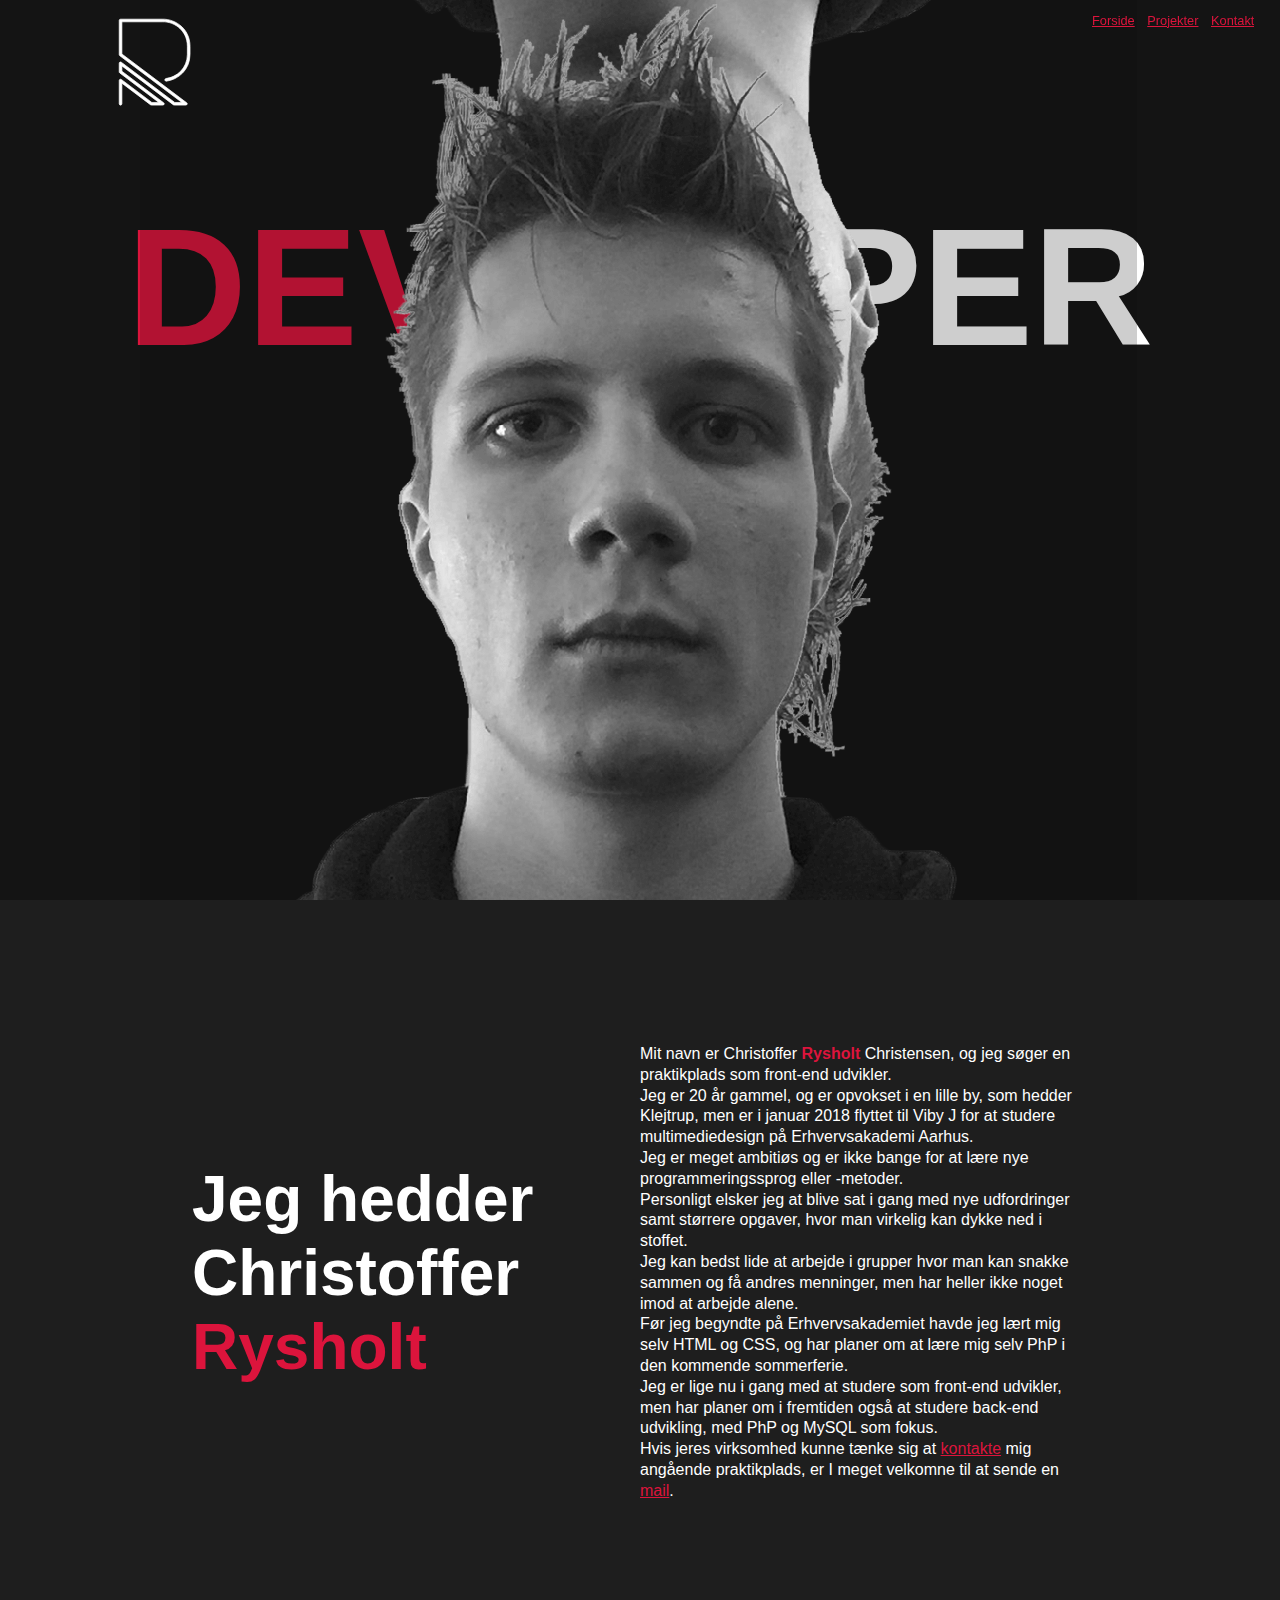
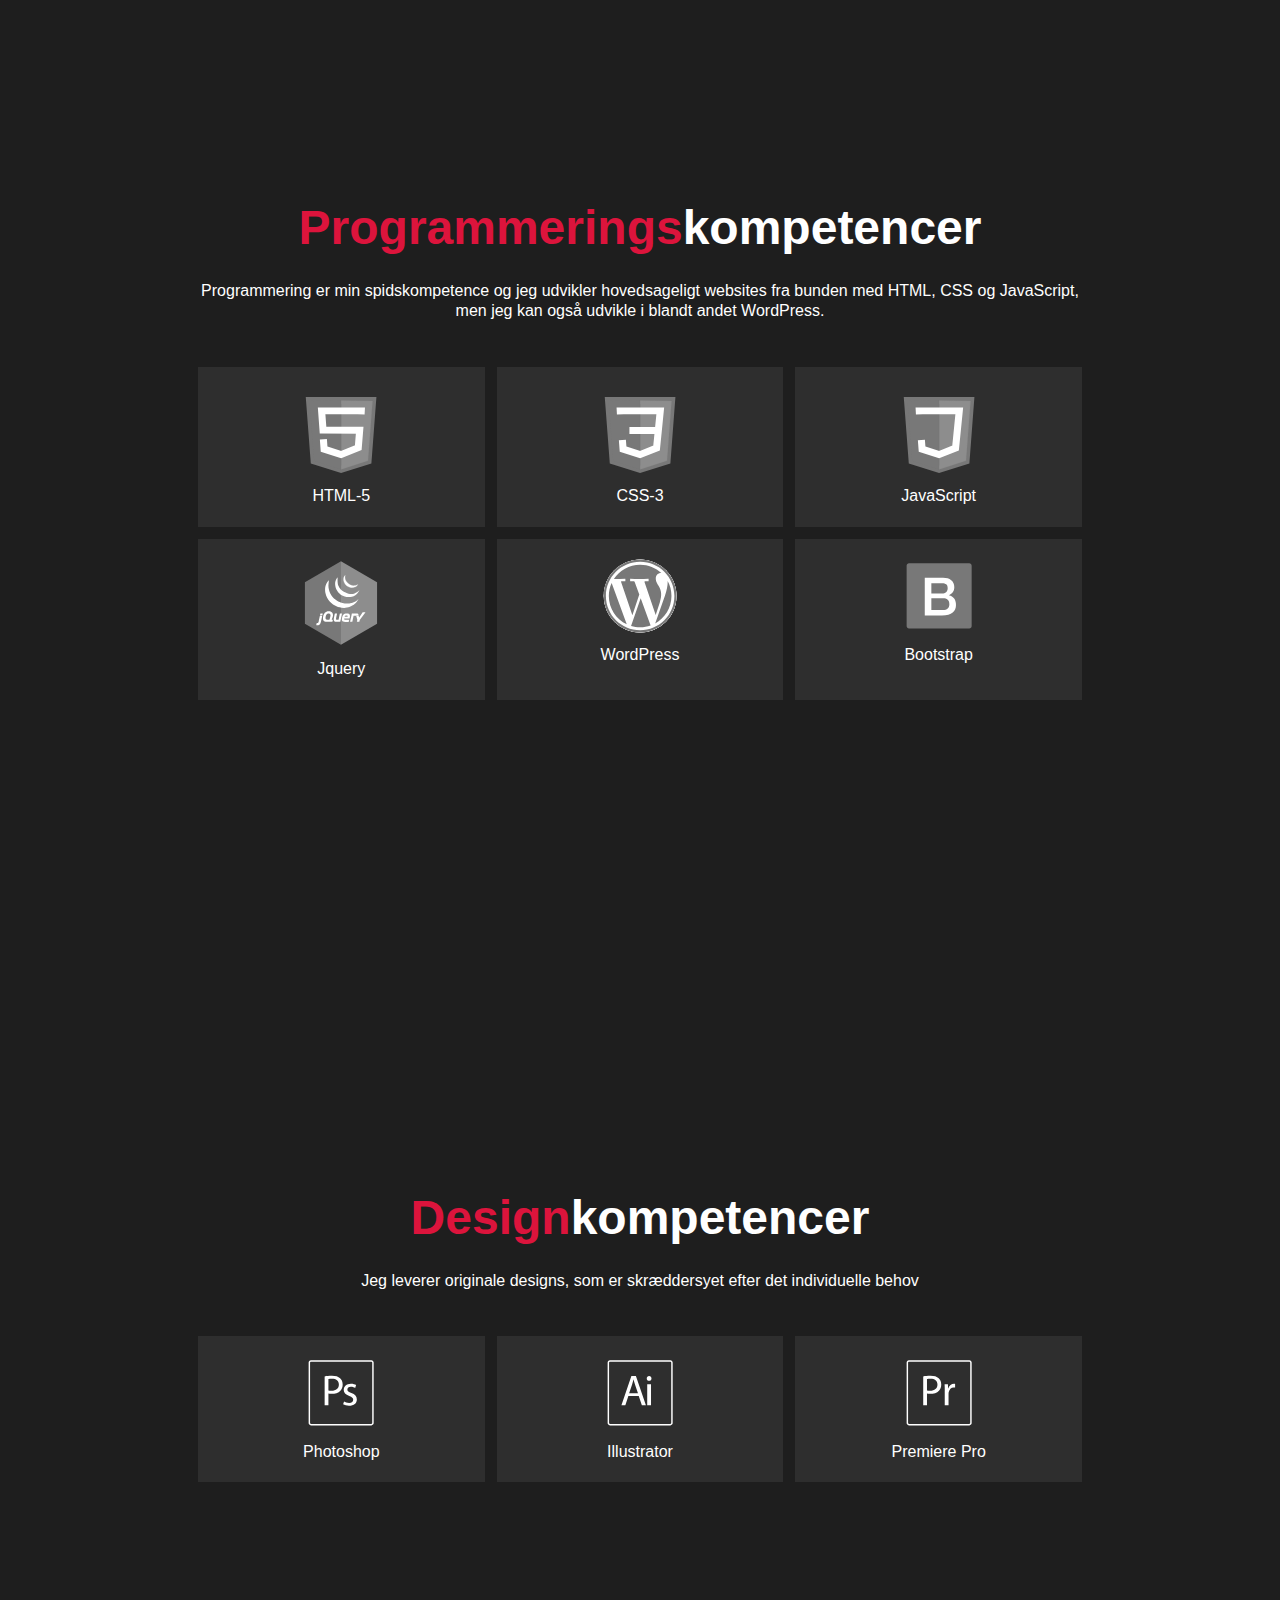
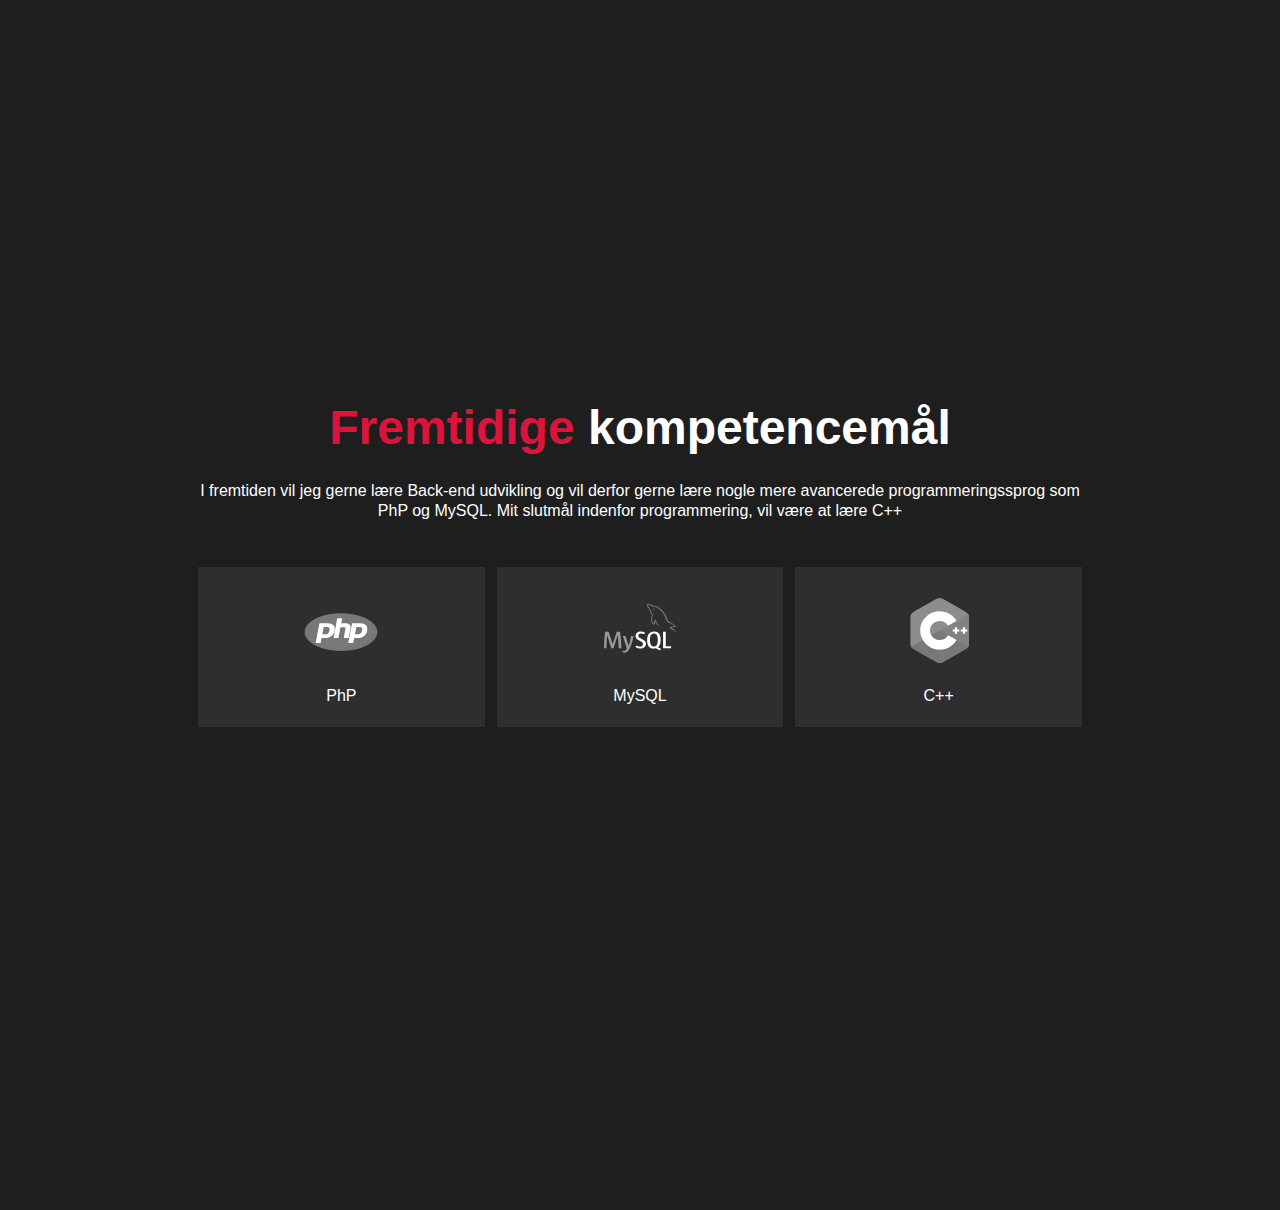
<file: website/index.html>
<!DOCTYPE html>
<html lang="da-DK">

<head>
    <meta charset="UTF-8" />
    <meta name="viewport" content="width=device-width, initial-scale=1">
    <title>Portfolio | Christoffer Rysholt</title>
    <meta name="description" content="Søger I en ambitiøs front-end udvikler med viden indenfor UX og har spidskomptence indenfor kodning? Så er jeg den rette mand.">
    <meta name="keywords" content="Ambitiøs, passioneret, front-end, udvikler, praktik, praktikplads">
    <link rel="stylesheet" type="text/css" href="css/style.css">
    <link rel="stylesheet" type="text/css" href="css/glitch.css">
    <link rel="icon" href="images/favicon.png">
    <link rel="stylesheet" href="https://cdnjs.cloudflare.com/ajax/libs/font-awesome/4.7.0/css/font-awesome.min.css">
    <script src="js/main.js"></script>
</head>

<body>
    <main>
        <article>
            <section class="message">Sorry, your browser does not support clip-path and grid! Please view this page in a browser that supports it. (Ex: Google Chrome, Firefox or Safari)</section>
            <header>
                <nav class="topnav" id="myTopnav">
                    <section id="logo">
                        <a href="index.html"><img src="images/logo.svg" alt="Rysholt - Logo"></a>
                        </section>
                        <a href="kontakt.html">Kontakt</a>
                        <a href="projekter.html">Projekter</a>
                        <a href="index.html" class="active">Forside</a>
                        <a href="javascript:void(0);" class="icon" onclick="myFunction()">
                            <i class="fa fa-bars"></i>
                        </a>
                </nav>
            </header>

            <section class="content">
                <h2 class="content__title"><strong>DEVEL</strong>OPER</h2>
            </section>
            <section class="grid">
                <section class="grid__item">
                    <section class="glitch glitch--style-6">
                        <div class="glitch__img"></div>
                        <div class="glitch__img"></div>
                        <div class="glitch__img"></div>
                        <div class="glitch__img"></div>
                        <div class="glitch__img"></div>
                    </section>
                </section>
            </section>

            <section class="intro">
                <section class="intro-split">
                    <h1>Jeg hedder Christoffer <strong>Rysholt</strong></h1>
                    <p>Mit navn er Christoffer <strong>Rysholt</strong> Christensen, og jeg søger en praktikplads som front-end udvikler.
                        <br>
                        Jeg er 20 år gammel, og er opvokset i en lille by, som hedder Klejtrup, men er i januar 2018 flyttet til Viby J for at studere multimediedesign på Erhvervsakademi Aarhus.
                        <br>
                        Jeg er meget ambitiøs og er ikke bange for at lære nye programmeringssprog eller -metoder.
                        <br>
                        Personligt elsker jeg at blive sat i gang med nye udfordringer samt størrere opgaver, hvor man virkelig kan dykke ned i stoffet.
                        <br>
                        Jeg kan bedst lide at arbejde i grupper hvor man kan snakke sammen og få andres menninger, men har heller ikke noget imod at arbejde alene.
                        <br>
                        Før jeg begyndte på Erhvervsakademiet havde jeg lært mig selv HTML og CSS, og har planer om at lære mig selv PhP i den kommende sommerferie.
                        <br>
                        Jeg er lige nu i gang med at studere som front-end udvikler, men har planer om i fremtiden også at studere back-end udvikling, med PhP og MySQL som fokus.
                        <br>
                        Hvis jeres virksomhed kunne tænke sig at <a href="kontakt.html">kontakte</a> mig angående praktikplads, er I meget velkomne til at sende en <a href="mailto:privat@rysholt.com" target="_top">mail</a>.
                    </p>
                </section>
            </section>

            <section class="kompetence">
                <h2><strong>Programmerings</strong>kompetencer</h2>
                <p>Programmering er min spidskompetence og jeg udvikler hovedsageligt websites fra bunden med HTML, CSS og JavaScript, men jeg kan også udvikle i blandt andet WordPress.</p>
                <section class="grid-container">
                    <section class="grid-item"><img src="images/html-5.svg" title="HTML-5" alt="HTML-5 - Logo">
                        <p>HTML-5</p>
                    </section>
                    <section class="grid-item"><img src="images/css-3.svg" title="CSS-3" alt="CSS-3 - Logo">
                        <p>CSS-3</p>
                    </section>
                    <section class="grid-item"><img src="images/js.svg" title="JavaScript" alt="JavaScript - Logo">
                        <p>JavaScript</p>
                    </section>
                    <section class="grid-item"><img src="images/jquery.svg" title="Jquery" alt="Jquery - Logo">
                        <p>Jquery</p>
                    </section>
                    <section class="grid-item"><img src="images/wordpress.svg" title="WordPress" alt="WordPress - Logo">
                        <p>WordPress</p>
                    </section>
                    <section class="grid-item"><img src="images/bootstrap.svg" title="Bootstrap" alt="Bootstrap - Logo">
                        <p>Bootstrap</p>
                    </section>
                </section>
            </section>

            <section class="kompetence-2">
                <h2><strong>Design</strong>kompetencer</h2>
                <p>Jeg leverer originale designs, som er skræddersyet efter det individuelle behov</p>
                <section class="grid-container">
                    <section class="grid-item"><img src="images/photoshop.svg" title="Photoshop" alt="PhotoShop - Logo">
                        <p>Photoshop</p>
                    </section>
                    <section class="grid-item"><img src="images/illustrator.svg" title="Illustrator" alt="Illustratorr - Logo">
                        <p>Illustrator</p>
                    </section>
                    <section class="grid-item"><img src="images/premiere_pro.svg" title="Premiere Pro" alt="Premiere Pro - Logo">
                        <p>Premiere Pro</p>
                    </section>
                </section>
            </section>

            <section class="kompetence-3">
                <h2><strong>Fremtidige</strong> kompetencemål</h2>
                <p>I fremtiden vil jeg gerne lære Back-end udvikling og vil derfor gerne lære nogle mere avancerede programmeringssprog som PhP og MySQL. Mit slutmål indenfor programmering, vil være at lære C++ </p>

                <section class="grid-container">
                    <section class="grid-item"><img src="images/php.svg" title="PhP" alt="PhP - Logo">
                        <p>PhP</p>
                    </section>
                    <section class="grid-item"><img src="images/mysql.svg" title="MySQL" alt="MySQL - Logo">
                        <p>MySQL</p>
                    </section>
                    <section class="grid-item"><img src="images/c++.svg" title="C++" alt="C++ - Logo">
                        <p>C++</p>
                    </section>
                </section>
            </section>
        </article>
    </main>

</body>

</html>
</file>
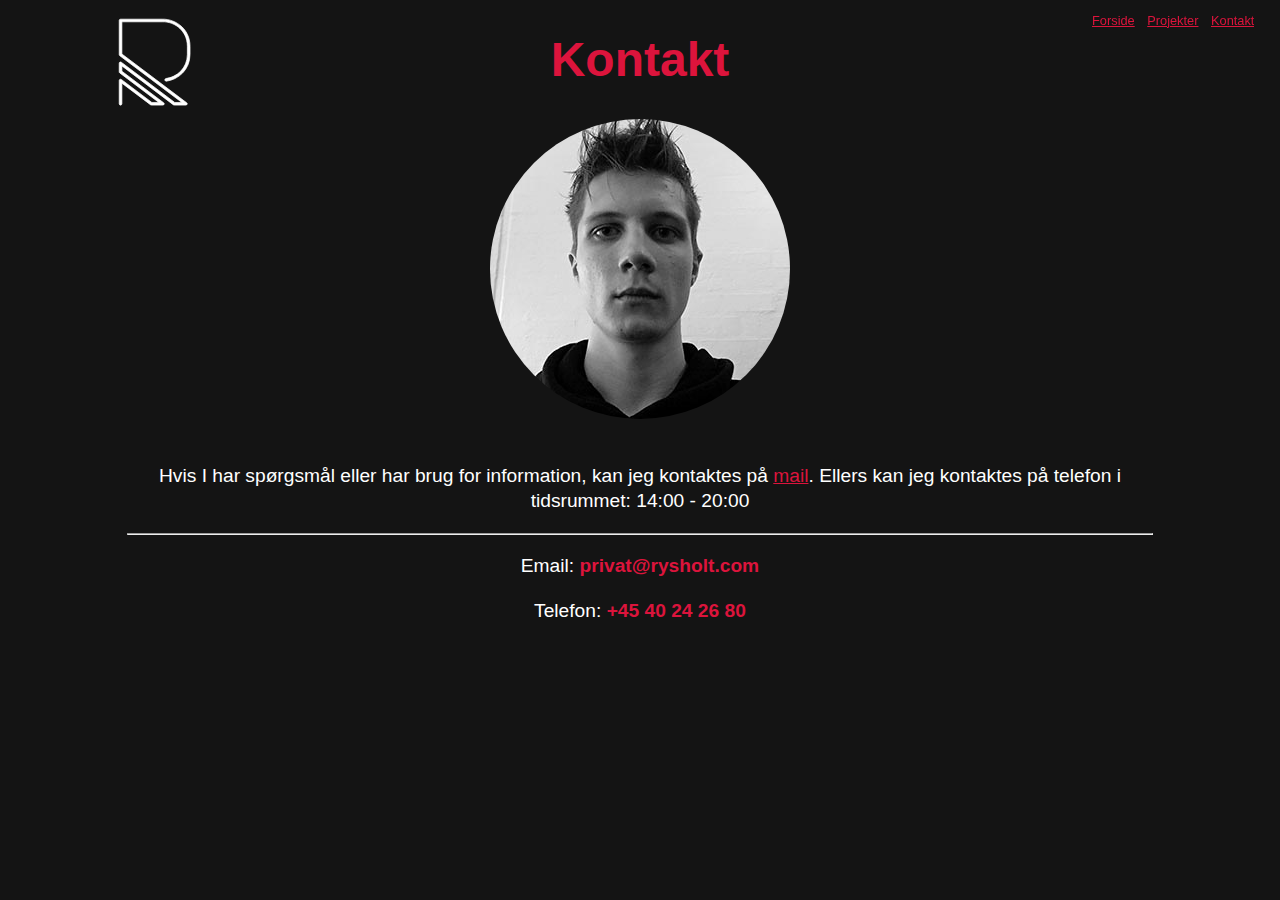
<file: website/kontakt.html>
<!DOCTYPE html>
<html lang="da-DK">

<head>
    <meta charset="UTF-8" />
    <meta name="viewport" content="width=device-width, initial-scale=1">
    <title>Kontakt | Christoffer Rysholt</title>
    <meta name="description" content="Søger I en ambitiøs front-end udvikler med viden indenfor UX og har spidskomptence indenfor kodning? Så kan jeg kontaktes her.">
    <meta name="keywords" content="Ambitiøs, passioneret, front-end, udvikler, praktik, praktikplads, kontakt, mail, email, telefon">
    <link rel="stylesheet" type="text/css" href="css/style.css" />
    <link rel="icon" href="images/favicon.png">
    <link rel="stylesheet" href="https://cdnjs.cloudflare.com/ajax/libs/font-awesome/4.7.0/css/font-awesome.min.css">
    <script src="js/main.js"></script>
</head>

<body>
    <main>
        <article>
            <header>
                <nav class="topnav" id="myTopnav">
                    <section id="logo">
                        <a href="index.html"><img src="images/logo.svg" alt="Rysholt - Logo"></a>
                    </section>
                    <a href="kontakt.html">Kontakt</a>
                    <a href="projekter.html">Projekter</a>
                    <a href="index.html" class="active">Forside</a>
                    <a href="javascript:void(0);" class="icon" onclick="myFunction()">
                        <i class="fa fa-bars"></i>
                    </a>
                </nav>
            </header>
            <section class="contact">
                <h1>Kontakt</h1>
                
                <section class="contact-image">
                    <img src="images/mig2.jpg">
                </section>
                <p>Hvis I har spørgsmål eller har brug for information, kan jeg kontaktes på <a href="mailto:privat@rysholt.com" target="_top">mail</a>. Ellers kan jeg kontaktes på telefon i tidsrummet: 14:00 - 20:00</p>
                <hr>
                <p>Email: <strong>privat@rysholt.com</strong></p>
                <p>Telefon: <strong>+45 40 24 26 80</strong></p>
            </section>
        </article>
    </main>
</body>

</html>
</file>
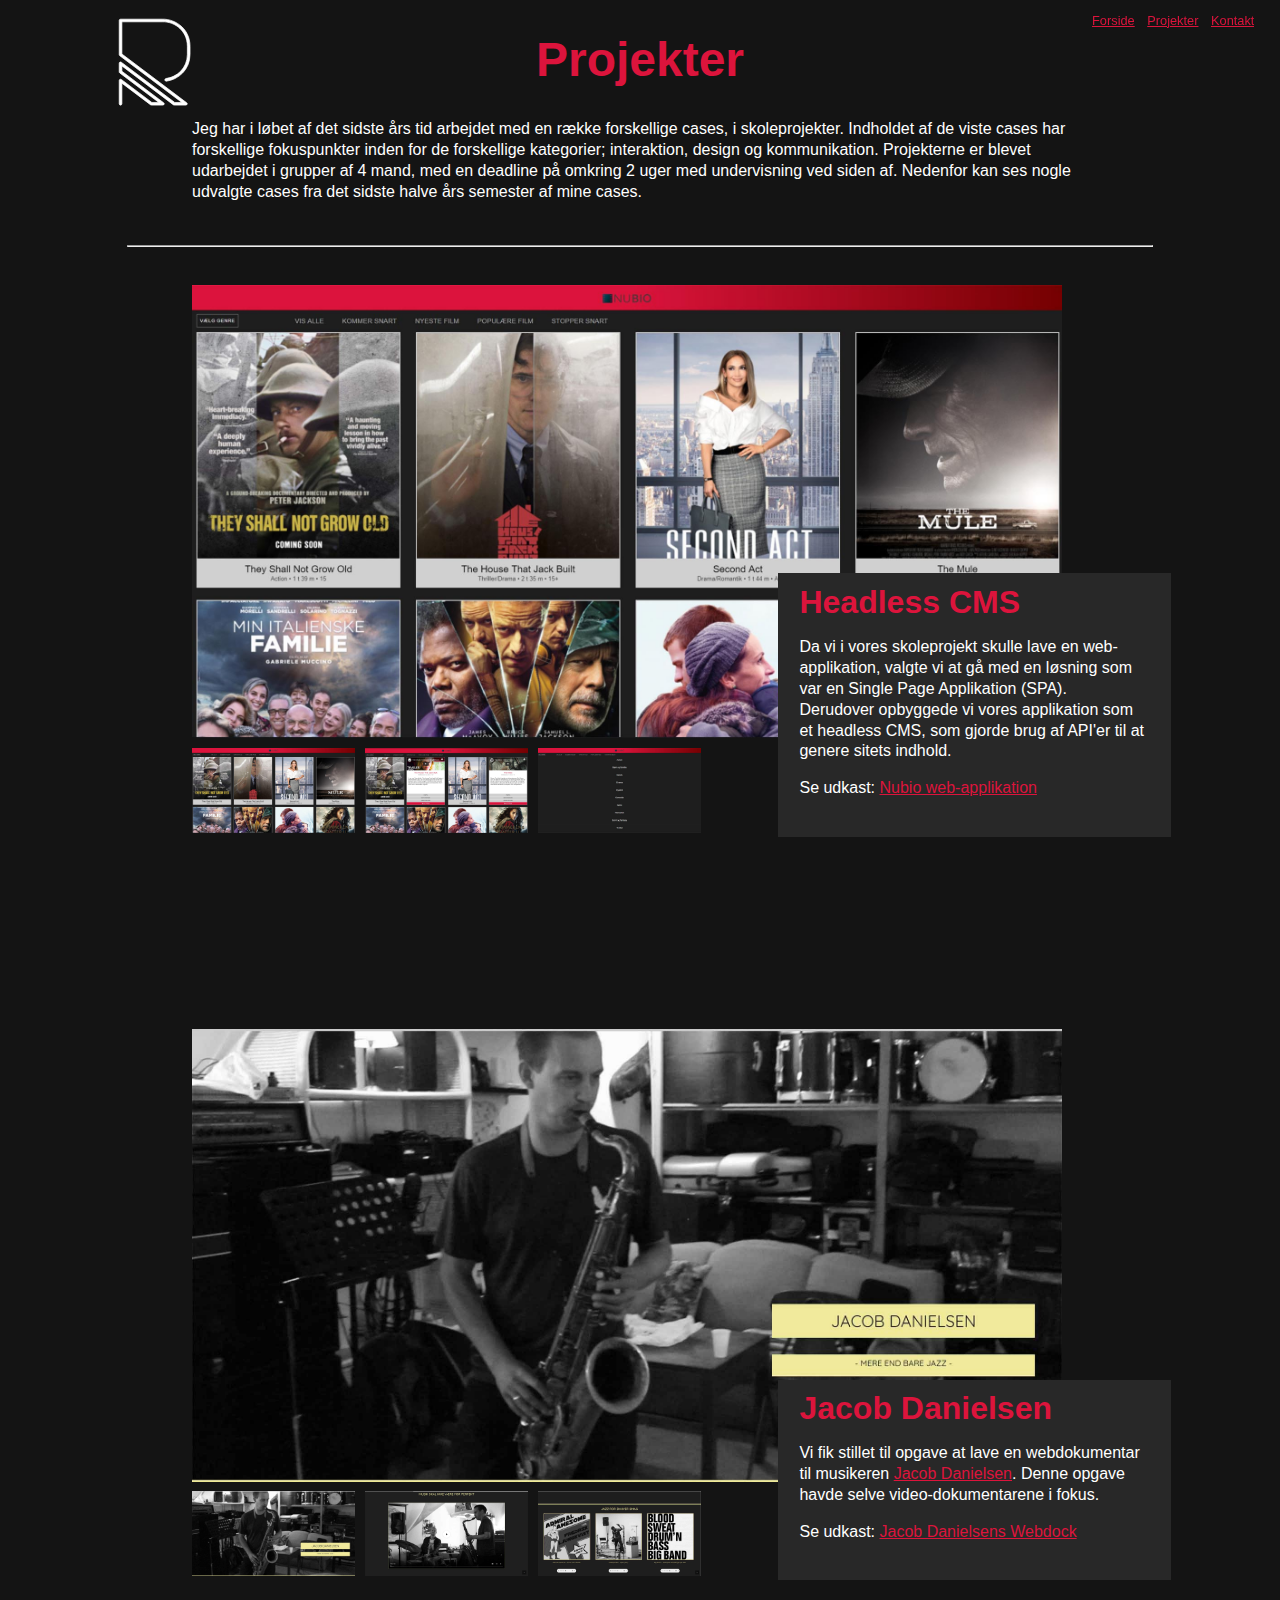
<file: website/projekter.html>
<!DOCTYPE html>
<html lang="da-DK">

<head>
    <meta charset="UTF-8" />
    <meta name="viewport" content="width=device-width, initial-scale=1">
    <title>Projekter | Christoffer Rysholt</title>
    <meta name="description" content="Se udvalgte cases fra mine skoleprojekter">
    <meta name="keywords" content="Ambitiøs, passioneret, front-end, udvikler, praktik, praktikplads, projekter, cases">
    <link rel="stylesheet" type="text/css" href="css/style.css" />
    <link rel="icon" href="images/favicon.png">
    <link rel="stylesheet" href="https://cdnjs.cloudflare.com/ajax/libs/font-awesome/4.7.0/css/font-awesome.min.css">
    <script src="js/main.js"></script>
</head>

<body>
    <main>
        <article>
            <header>
                <nav class="topnav" id="myTopnav">
                    <section id="logo">
                        <a href="index.html"><img src="images/logo.svg" alt="Rysholt - Logo"></a>
                    </section>
                    <a href="kontakt.html">Kontakt</a>
                    <a href="projekter.html">Projekter</a>
                    <a href="index.html" class="active">Forside</a>
                    <a href="javascript:void(0);" class="icon" onclick="myFunction()">
                        <i class="fa fa-bars"></i>
                    </a>
                </nav>
            </header>

            <section class="head-text">
                <h1>Projekter</h1>
                <p>Jeg har i løbet af det sidste års tid arbejdet med en række forskellige cases, i skoleprojekter. Indholdet af de viste cases har forskellige fokuspunkter inden for de forskellige kategorier; interaktion, design og kommunikation. Projekterne er blevet udarbejdet i grupper af 4 mand, med en deadline på omkring 2 uger med undervisning ved siden af. Nedenfor kan ses nogle udvalgte cases fra det sidste halve års semester af mine cases.</p>
                <br>
            </section>

            <hr class="projekter-hr">

            <section class="projects">
                <img id="nubio" src="images/nubio-1.jpg" alt="Projekt - Nubio Web Applikation">
                <section class="teasers-info">
                    <h2>Headless CMS</h2>
                    <p>Da vi i vores skoleprojekt skulle lave en web-applikation, valgte vi at gå med en løsning som var en Single Page Applikation (SPA). <br /> Derudover opbyggede vi vores applikation som et headless CMS, som gjorde brug af API'er til at genere sitets indhold.</p>
                    <p>Se udkast: <a href="http://rysholt.com/assignments/nubio/index.html" target="_blank">Nubio web-applikation</a></p>
                </section>
                <section class="teasers">
                    <span onclick="changeImageBibliotek('images/nubio-1.jpg')"><img src="images/nubio-1.jpg" alt="Projekt - Nubio Web Applikation"></span>
                    <span onclick="changeImageBibliotek('images/nubio-2.jpg')"><img src="images/nubio-2.jpg" alt="Projekt - Nubio Web Applikation"></span>
                    <span onclick="changeImageBibliotek('images/nubio-3.jpg')"><img src="images/nubio-3.jpg" alt="Projekt - Nubio Web Applikation"></span>
                </section>
            </section>


            <section class="projects">
                <img id="webdock" src="images/webdock-1.jpg" alt="Projekt - Webdock">
                <section class="teasers-info">
                    <h2>Jacob Danielsen</h2>
                    <p>Vi fik stillet til opgave at lave en webdokumentar til musikeren <a href="http://www.jacobd.dk/" target="_blank">Jacob Danielsen</a>. Denne opgave havde selve video-dokumentarene i fokus.</p>
                    <p class="website-a">Se udkast: <a href="https://rysholt.com/assignments/2.%20sem/webdock/index.html" target="_blank">Jacob Danielsens Webdock</a></p>
                </section>
                <section class="teasers">
                    <span onclick="changeImageWebdock('images/webdock-1.jpg')"><img src="images/webdock-1.jpg" alt="Projekt - Webdock"></span>
                    <span onclick="changeImageWebdock('images/webdock-2.jpg')"><img src="images/webdock-2.jpg" alt="Projekt - Webdock"></span>
                    <span onclick="changeImageWebdock('images/webdock-3.jpg')"><img src="images/webdock-3.jpg" alt="Projekt - Webdock"></span>
                </section>
            </section>

            <script src="js/projekter.js"></script>
        </article>
    </main>
</body>

</html>
</file>
<file: website/css/style.css>
body {
    margin: 0 auto;
    background-color: rgb(20, 20, 20);
    color: white;
    font-family: Arial, Helvetica, sans-serif;
    font-weight: normal;
    font-style: normal;
}
strong {
    color: crimson;
}
hr {
    width: 80%;
}
.projekter-hr {
        width: 80%;
    margin-bottom: 3%;
}
p {
    line-height: 1.3;
    text-align: center;
}
h1 {
    text-align: center;
}
h2 {
    margin: 0;
    font-size: 3rem;
    text-align: center;
}
a {
    color: crimson;
}
/* ----- burger menu ----- */
.topnav {
    overflow: hidden;
    position: fixed;
    top: 0;
    width: 98%;
    z-index: 1;

}
.topnav a {
    float: right;
    display: block;
    color: crimson;
    text-align: center;
    padding-top: 1%;
    padding-left: 1%;
    text-decoration: underline;
    font-size: 1vw;
}
.topnav #logo {
    float: left;
}
.topnav a img {
    padding-top: 5%;
    width: 30%;
}
.topnav a:hover {
    color: white;
}
.active a {
    text-decoration: underline;
    color: white;
}
.topnav .icon {
    display: none;
    font-size: 1.5rem;
}
/* ------- grid -------- */
.grid-container {
    margin-top: 3%;
    display: grid;
    grid-template-columns: repeat(3, 1fr);
    padding-left: 15%;
    padding-right: 15%;
}
.grid-item {
    margin: 2%;
    background-color: rgba(50, 50, 50, 0.8);
    padding: 20px;
    font-size: 30px;
    text-align: center;
}
.grid-item img {
    width: 30%;
}
.grid-item p {
    margin: 0;
    font-size: 1.2rem;
}
/* ------- Intro -------- */
.intro {
    height: 100vh;
    background-color: rgb(30, 30, 30);
}
.intro-split {
    display: flex;
    padding-top: 10%;
    padding-right: 15%;
    padding-left: 15%;
    align-items: center;
}
.intro-split h1 {
    font-size: 5vw;
    width: 50%;
    text-align: left;
}
.intro-split p {
    width: 50%;
    font-size: 1rem;
    text-align: left;
    float: left;
}
.content {
    --gap-horizontal: 10px;
    --time-anim: 4s;
    --delay-anim: 2s;
    animation-name: glitch-anim-text;
    animation-duration: var(--time-anim);
    animation-timing-function: linear;
    animation-iteration-count: infinite;
    position: absolute;
    width: 100%;
    margin-top: 5%;
}
.content__title {
    position: relative;
    margin-top: 10%;
    font-size: 13vw;
    animation-delay: calc(var(--delay-anim) + var(--time-anim) * 0.2);
}
/* -----  Programmerings Kompetencer ------ */
.kompetence {
    height: 100vh;
    background-color: rgb(30, 30, 30);
}
.kompetence-2 {
    height: 90vh;
    padding-top: 10vh;
    background-color: rgb(30, 30, 30);
}
.kompetence-3 {
    height: 90vh;
    background-color: rgb(30, 30, 30);
}
.kompetence p {
    font-size: 1rem;
    margin-top: 2%;
    margin-left: 15%;
    margin-right: 15%;
}
.kompetence-2 p {
    font-size: 1rem;
    margin-top: 2%;
    margin-left: 15%;
    margin-right: 15%;
}
.kompetence-3 p {
    font-size: 1rem;
    margin-top: 2%;
    margin-left: 15%;
    margin-right: 15%;
}
/* ------- Projekter.html ------------- */
.head-text h1 {
    font-size: 3rem;
    color: crimson;
}
.head-text p {
    font-size: 1rem;
    margin-left: 15%;
    margin-right: 15%;
    text-align: left
}
.projects {
    margin-left: 15%;
    margin-bottom: 15%;
    position: relative;
}
.projects img {
    width: 80%;
    height: auto;
}
.teasers img {
    width: 15%;
    margin-top: 0.5%;
    margin-right: 0.5%;
}
.teasers img:hover {
    cursor: pointer;
}
.teasers-info {
    position: absolute;
    right: 10%;
    bottom: 0%;
    background-color: rgb(40, 40, 40);
    color: white;
    padding-top: 1%;
    padding-left: 2%;
    padding-right: 2%;
    padding-bottom: 2%;
    max-width: 350px;
}
.teasers-info h2 {
    padding: 0;
    color: crimson;
    font-size: 2rem;
    text-align: left;
}
.teasers-info p {
    font-size: 1rem;
    text-align: left;
}
/* ---------- Kontakt.html ---------------- */

.contact h1 {
    color: crimson;
    text-align: center;
    font-size: 3rem;
}
.contact p {
    margin-left: 10%;
    margin-right: 10%;
    font-size: 1.2rem;
}
.contact-image {
    width: 100%;
    display: flex;
    justify-content: center;
    align-items: center;
}
.contact-image img {
    border-radius: 100%;
    margin-bottom: 2%;
}
@supports(-webkit-clip-path: polygon(0 0, 100% 0, 100% 75%, 0 100%)) or (clip-path: polygon(0 0, 100% 0, 100% 75%, 0 100%)) {
    .message {
        display: none;
    }
}
@media screen and (max-width: 500px) {
    .content__title {
        background-color: rgb(20, 20, 20);
        height: 5vh;
        margin-bottom: 8%;
    }
    .intro-split {
        margin-top: 10%;
    }
}
@media screen and (max-width: 600px) {
    .kompetence {
        padding-bottom: 2%;
        width: 100%;
    }
    .kompetence h2 {
        font-size: 2rem;
    }
    .kompetence-2 {
        padding-bottom: 2%;
        width: 100%;
    }
    .kompetence-2 h2 {
        font-size: 2rem;
    }
    .intro-split {
        width: 95%;
        padding-left: 5%;
        padding-right: 5%;
    }
    .intro-split h1 {
        font-size: 2rem;
    }
    .grid-container {
        padding-left: 3%;
        padding-right: 3%;
    }
    .intro-split h1 {
        width: 100%;
        font-size: 2rem;
        text-align: center;
    }
    .grid-item img {
        width: 50%;
    }
    .grid-item p {
        font-size: 0.8rem;
    }
    .projekter-hr {
        margin-bottom: 10%;
    }
}
@media screen and (max-width: 950px) {
    .topnav a:not(:first-child) {
        display: none;
    }
    .topnav a.icon {
        float: right;
        display: block;
    }
    .topnav.responsive {
        position: relative;
        background-color: black;
        height: auto;
    }
    .topnav.responsive .icon {
        position: absolute;
        right: 0;
        top: 0;
    }
    .topnav.responsive a {
        float: none;
        display: block;
        text-align: center;
        padding-top: 2%;
        padding-bottom: 2%;
        font-size: 1.5rem;
    }
    .topnav #logo {
        display: none;
    }
    .kompetence {
        height: 100%;
        padding-top: 30%;

    }
    .kompetence h2 {
        margin-left: 3%;
        margin-right: 3%;
    }
    .kompetence-2 {
        height: 100%;
        padding-top: 30%;

    }
    .kompetence-2 h2 {
        margin-left: 3%;
        margin-right: 3%;
    }
    .intro {
        height: 100%;
        padding-bottom: 0%;
    }
    .intro-split {
        display: block;
    }
    .intro-split p {
        width: 100%;
        padding-bottom: 30%;
    }
    .intro-split h1 {
        width: 100%;
    }
    .content__title {
        margin-top: 0;
    }
    /* --- Projekter.html --- */
    .teasers-info {
        position: relative;
        right: 0%;
        max-width: none;
        width: 76%;
        margin-top: 2%;
    }
    .teasers {
        display: none;
    }
}
</file>
<file: website/css/glitch.css>
.glitch--style-6 {
	--gap-horizontal: 3px;
	--gap-vertical: 70px;
	--time-anim: 3s;
	--blend-mode-1: none;
	--blend-mode-2: none;
	--blend-mode-3: overlay;
	--blend-mode-4: none;
	--blend-mode-5: none;
	--blend-color-1: transparent;
	--blend-color-2: transparent;
	--blend-color-3: rgba(10,10,10,0.2);
	--blend-color-4: transparent;
	--blend-color-5: transparent;
}
.grid {
    margin: 0 auto;
    position: relative;
    width: 100%;
    display: grid;
    grid-template-columns: auto;
    align-items: center;
}
.grid__item {
    position: relative;
}
/* Glitch styles */
.glitch {
	position: relative;
	width: 100vw;
	max-width: 1000px;
	height: 100vh;
	max-height: calc(1000px * 1.25);
	overflow: hidden;
	margin: 0 auto;
}
.glitch__img {
	position: absolute;
    width: 100%;
    height: 100%;
	background-color: var(--blend-color-1);
	background-size: cover;
	transform: translate3d(0,0,0);
	background-blend-mode: var(--blend-mode-1);
}
.glitch--style-6 .glitch__img {
	background-image: url(../images/mig.png);
}
/* Set the background colors for the glitch images*/
.glitch__img:nth-child(2) {
	background-color: var(--blend-color-2);
	background-blend-mode: var(--blend-mode-2);
}
.glitch__img:nth-child(3) {
	background-color: var(--blend-color-3);
	background-blend-mode: var(--blend-mode-3);
}
.glitch__img:nth-child(4) {
	background-color: var(--blend-color-4);
	background-blend-mode: var(--blend-mode-4);
}
.glitch__img:nth-child(5) {
	background-color: var(--blend-color-5);
	background-blend-mode: var(--blend-mode-5);
}
/* Hide all images except the first one */
.glitch__img:nth-child(n+2) {
	opacity: 0;
}
/* On hover we show the 2nd, 3rd, 4th and 5th image*/
.glitch .glitch__img:nth-child(n+2) {
	opacity: 1;
}
/* Hover animations for horizontal case */
.glitch .glitch__img:nth-child(2) {
	transform: translate3d(var(--gap-horizontal),0,0);
	animation: glitch-anim-1-horizontal var(--time-anim) infinite linear alternate;
}
.glitch > .glitch__img:nth-child(3) {
	transform: translate3d(calc(-1 * var(--gap-horizontal)),0,0);
	animation: glitch-anim-2-horizontal var(--time-anim) infinite linear alternate;
}
.glitch > .glitch__img:nth-child(4) {
	transform: translate3d(0, calc(-1 * var(--gap-vertical)), 0) scale3d(-1,-1,1);
	animation: glitch-anim-3-horizontal var(--time-anim) infinite linear alternate;
}
/* Hover animations for vertical case */
.glitch--vertical .glitch__img:nth-child(2) {
	transform: translate3d(0, var(--gap-vertical), 0);
	animation: glitch-anim-1-vertical var(--time-anim) infinite linear alternate;
}
.glitch--vertical > .glitch__img:nth-child(3) {
	transform: translate3d(0, calc(-1 * var(--gap-vertical)), 0);
	animation: glitch-anim-2-vertical var(--time-anim) infinite linear alternate;
}
.glitch--vertical > .glitch__img:nth-child(4) {
	transform: translate3d(calc(-1 * var(--gap-horizontal)), 0, 0) scale3d(-1,-1,1);
	animation: glitch-anim-3-vertical var(--time-anim) infinite linear alternate;
}
/* Hover flash animation on last image */
.glitch > .glitch__img:nth-child(5) {
	animation: glitch-anim-flash 0.5s steps(1,end) infinite;
}
/* Horizontal */
@keyframes glitch-anim-2-horizontal {
	0% { 
		-webkit-clip-path: polygon(0 25%, 100% 25%, 100% 30%, 0 30%);
		clip-path: polygon(0 25%, 100% 25%, 100% 30%, 0 30%);
	}
	15% {
		-webkit-clip-path: polygon(0 3%, 100% 3%, 100% 3%, 0 3%);
		clip-path: polygon(0 3%, 100% 3%, 100% 3%, 0 3%);
	}
	22% {
		-webkit-clip-path: polygon(0 5%, 100% 5%, 100% 20%, 0 20%);
		clip-path: polygon(0 5%, 100% 5%, 100% 20%, 0 20%);
	}
	31% {
		-webkit-clip-path: polygon(0 20%, 100% 20%, 100% 20%, 0 20%);
		clip-path: polygon(0 20%, 100% 20%, 100% 20%, 0 20%);
	}
	45% {
		-webkit-clip-path: polygon(0 40%, 100% 40%, 100% 40%, 0 40%);
		clip-path: polygon(0 40%, 100% 40%, 100% 40%, 0 40%);
	}
	51% {
		-webkit-clip-path: polygon(0 52%, 100% 52%, 100% 59%, 0 59%);
		clip-path: polygon(0 52%, 100% 52%, 100% 59%, 0 59%);
	}
	63% {
		-webkit-clip-path: polygon(0 60%, 100% 60%, 100% 60%, 0 60%);
		clip-path: polygon(0 60%, 100% 60%, 100% 60%, 0 60%);
	}
	76% {
		-webkit-clip-path: polygon(0 75%, 100% 75%, 100% 75%, 0 75%);
		clip-path: polygon(0 75%, 100% 75%, 100% 75%, 0 75%);
	}
	81% {
		-webkit-clip-path: polygon(0 65%, 100% 65%, 100% 40%, 0 40%);
		clip-path: polygon(0 65%, 100% 65%, 100% 40%, 0 40%);
	}
	94% {
		-webkit-clip-path: polygon(0 45%, 100% 45%, 100% 50%, 0 50%);
		clip-path: polygon(0 45%, 100% 45%, 100% 50%, 0 50%);
	}
	100% {
		-webkit-clip-path: polygon(0 14%, 100% 14%, 100% 33%, 0 33%);
		clip-path: polygon(0 14%, 100% 14%, 100% 33%, 0 33%);
	}
}
@keyframes glitch-anim-3-horizontal {
	0% { 
		-webkit-clip-path: polygon(0 1%, 100% 1%, 100% 3%, 0 3%);
		clip-path: polygon(0 1%, 100% 1%, 100% 3%, 0 3%);
	}
	5% {
		-webkit-clip-path: polygon(0 10%, 100% 10%, 100% 9%, 0 9%);
		clip-path: polygon(0 10%, 100% 10%, 100% 9%, 0 9%);
	}
	10% {
		-webkit-clip-path: polygon(0 5%, 100% 5%, 100% 6%, 0 6%);
		clip-path: polygon(0 5%, 100% 5%, 100% 6%, 0 6%);
	}
	25% {
		-webkit-clip-path: polygon(0 20%, 100% 20%, 100% 20%, 0 20%);
		clip-path: polygon(0 20%, 100% 20%, 100% 20%, 0 20%);
	}
	27% {
		-webkit-clip-path: polygon(0 10%, 100% 10%, 100% 10%, 0 10%);
		clip-path: polygon(0 10%, 100% 10%, 100% 10%, 0 10%);
	}
	30% {
		-webkit-clip-path: polygon(0 30%, 100% 30%, 100% 25%, 0 25%);
		clip-path: polygon(0 30%, 100% 30%, 100% 25%, 0 25%);
	}
	33% {
		-webkit-clip-path: polygon(0 15%, 100% 15%, 100% 16%, 0 16%);
		clip-path: polygon(0 15%, 100% 15%, 100% 16%, 0 16%);
	}
	37% {
		-webkit-clip-path: polygon(0 40%, 100% 40%, 100% 39%, 0 39%);
		clip-path: polygon(0 40%, 100% 40%, 100% 39%, 0 39%);
	}
	40% {
		-webkit-clip-path: polygon(0 20%, 100% 20%, 100% 21%, 0 21%);
		clip-path: polygon(0 20%, 100% 20%, 100% 21%, 0 21%);
	}
	45% {
		-webkit-clip-path: polygon(0 60%, 100% 60%, 100% 55%, 0 55%);
		clip-path: polygon(0 60%, 100% 60%, 100% 55%, 0 55%);
	}
	50% {
		-webkit-clip-path: polygon(0 30%, 100% 30%, 100% 31%, 0 31%);
		clip-path: polygon(0 30%, 100% 30%, 100% 31%, 0 31%);
	}
	53% {
		-webkit-clip-path: polygon(0 70%, 100% 70%, 100% 69%, 0 69%);
		clip-path: polygon(0 70%, 100% 70%, 100% 69%, 0 69%);
	}
	57% {
		-webkit-clip-path: polygon(0 40%, 100% 40%, 100% 41%, 0 41%);
		clip-path: polygon(0 40%, 100% 40%, 100% 41%, 0 41%);
	}
	60% {
		-webkit-clip-path: polygon(0 80%, 100% 80%, 100% 75%, 0 75%);
		clip-path: polygon(0 80%, 100% 80%, 100% 75%, 0 75%);
	}
	65% {
		-webkit-clip-path: polygon(0 50%, 100% 50%, 100% 51%, 0 51%);
		clip-path: polygon(0 50%, 100% 50%, 100% 51%, 0 51%);
	}
	70% {
		-webkit-clip-path: polygon(0 90%, 100% 90%, 100% 90%, 0 90%);
		clip-path: polygon(0 90%, 100% 90%, 100% 90%, 0 90%);
	}
	73% {
		-webkit-clip-path: polygon(0 60%, 100% 60%, 100% 60%, 0 60%);
		clip-path: polygon(0 60%, 100% 60%, 100% 60%, 0 60%);
	}
	80% {
		-webkit-clip-path: polygon(0 100%, 100% 100%, 100% 99%, 0 99%);
		clip-path: polygon(0 100%, 100% 100%, 100% 99%, 0 99%);
	}
	100% {
		-webkit-clip-path: polygon(0 70%, 100% 70%, 100% 71%, 0 71%);
		clip-path: polygon(0 70%, 100% 70%, 100% 71%, 0 71%);
	}
}
/* Vertical */
@keyframes glitch-anim-1-vertical {
	0% { 
		-webkit-clip-path: polygon(2% 0, 5% 0, 5% 100%, 2% 100%);
		clip-path: polygon(2% 0, 5% 0, 5% 100%, 2% 100%);
	}
	10% {
		-webkit-clip-path: polygon(15% 0, 15% 0, 15% 100%, 15% 100%);
		clip-path: polygon(15% 0, 15% 0, 15% 100%, 15% 100%);
	}
	20% {
		-webkit-clip-path: polygon(10% 0, 20% 0, 20% 100%, 10% 100%);
		clip-path: polygon(10% 0, 20% 0, 20% 100%, 10% 100%);
	}
	30% {
		-webkit-clip-path: polygon(1% 0, 2% 0, 2% 100%, 1% 100%);
		clip-path: polygon(1% 0, 2% 0, 2% 100%, 1% 100%);
	}
	40% {
		-webkit-clip-path: polygon(33% 0, 33% 0, 33% 100%, 33% 100%);
		clip-path: polygon(33% 0, 33% 0, 33% 100%, 33% 100%);
	}
	50% {
		-webkit-clip-path: polygon(44% 0, 44% 0, 44% 100%, 44% 100%);
		clip-path: polygon(44% 0, 44% 0, 44% 100%, 44% 100%);
	}
	60% {
		-webkit-clip-path: polygon(50% 0, 20% 0, 20% 100%, 50% 100%);
		clip-path: polygon(50% 0, 20% 0, 20% 100%, 50% 100%);
	}
	70% {
		-webkit-clip-path: polygon(70% 0, 70% 0, 70% 100% 70%, 70% 100%);
		clip-path: polygon(70% 0, 70% 0, 70% 100% 70%, 70% 100%);
	}
	80% {
		-webkit-clip-path: polygon(80% 0, 80% 0, 80% 100% 80%, 80% 100%);
		clip-path: polygon(80% 0, 80% 0, 80% 100% 80%, 80% 100%);
	}
	90% {
		-webkit-clip-path: polygon(50% 0, 55% 0, 55% 100%, 50% 100%);
		clip-path: polygon(50% 0, 55% 0, 55% 100%, 50% 100%);
	}
	100% {
		-webkit-clip-path: polygon(70% 0, 80% 0, 80% 100%, 70% 100%);
		clip-path: polygon(70% 0, 80% 0, 80% 100%, 70% 100%);
	}
}
@keyframes glitch-anim-2-vertical {
	0% { 
		-webkit-clip-path: polygon(25% 0, 30% 0, 30% 100%, 25% 100%);
		clip-path: polygon(25% 0, 30% 0, 30% 100%, 25% 100%);
	}
	15% {
		-webkit-clip-path: polygon(3% 0, 3% 0, 3% 100%, 3% 100%);
		clip-path: polygon(3% 0, 3% 0, 3% 100%, 3% 100%);
	}
	22% {
		-webkit-clip-path: polygon(5% 0, 20% 0, 20% 100%, 5% 100%);
		clip-path: polygon(5% 0, 20% 0, 20% 100%, 5% 100%);
	}
	31% {
		-webkit-clip-path: polygon(20% 0, 20% 0, 20% 100%, 20% 100%);
		clip-path: polygon(20% 0, 20% 0, 20% 100%, 20% 100%);
	}
	45% {
		-webkit-clip-path: polygon(40% 0, 40% 0, 40% 100%, 40% 100%);
		clip-path: polygon(40% 0, 40% 0, 40% 100%, 40% 100%);
	}
	51% {
		-webkit-clip-path: polygon(52% 0, 59% 0, 59% 100%, 52% 100%);
		clip-path: polygon(52% 0, 59% 0, 59% 100%, 52% 100%);
	}
	63% {
		-webkit-clip-path: polygon(60% 0, 60% 0, 60% 100%, 60% 100%);
		clip-path: polygon(60% 0, 60% 0, 60% 100%, 60% 100%);
	}
	76% {
		-webkit-clip-path: polygon(75% 0, 75% 0, 75% 100%, 75% 100%);
		clip-path: polygon(75% 0, 75% 0, 75% 100%, 75% 100%);
	}
	81% {
		-webkit-clip-path: polygon(65% 0, 40% 0, 40% 100%, 65% 100%);
		clip-path: polygon(65% 0, 40% 0, 40% 100%, 65% 100%);
	}
	94% {
		-webkit-clip-path: polygon(45% 0, 50% 0, 50% 100%, 45% 100%);
		clip-path: polygon(45% 0, 50% 0, 50% 100%, 45% 100%);
	}
	100% {
		-webkit-clip-path: polygon(14% 0, 33% 0, 33% 100%, 14% 100%);
		clip-path: polygon(14% 0, 33% 0, 33% 100%, 14% 100%);
	}
}
@keyframes glitch-anim-3-vertical {
	0% { 
		-webkit-clip-path: polygon(1% 0, 3% 0, 3% 100%, 1% 100%);
		clip-path: polygon(1% 0, 3% 0, 3% 100%, 1% 100%);
	}
	5% {
		-webkit-clip-path: polygon(10% 0, 9% 0, 9% 100%, 10% 100%);
		clip-path: polygon(10% 0, 9% 0, 9% 100%, 10% 100%);
	}
	10% {
		-webkit-clip-path: polygon(5% 0, 6% 0 6% 100%, 5% 100%);
		clip-path: polygon(5% 0, 6% 0 6% 100%, 5% 100%);
	}
	25% {
		-webkit-clip-path: polygon(20% 0, 20% 0, 20% 100%, 20% 100%);
		clip-path: polygon(20% 0, 20% 0, 20% 100%, 20% 100%);
	}
	27% {
		-webkit-clip-path: polygon(10% 0, 10% 0, 10% 100%, 10% 100%);
		clip-path: polygon(10% 0, 10% 0, 10% 100%, 10% 100%);
	}
	30% {
		-webkit-clip-path: polygon(30% 0, 25% 0, 25% 100%, 30% 100%);
		clip-path: polygon(30% 0, 25% 0, 25% 100%, 30% 100%);
	}
	33% {
		-webkit-clip-path: polygon(15% 0, 16% 0, 16% 100%, 15% 100%);;
		clip-path: polygon(15% 0, 16% 0, 16% 100%, 15% 100%);
	}
	37% {
		-webkit-clip-path: polygon(40% 0, 39% 0, 39% 100%, 40% 100%);;
		clip-path: polygon(40% 0, 39% 0, 39% 100%, 40% 100%);
	}
	40% {
		-webkit-clip-path: polygon(20% 0, 21% 0, 21% 100%, 20% 100%);
		clip-path: polygon(20% 0, 21% 0, 21% 100%, 20% 100%); 
	}
	45% {
		-webkit-clip-path: polygon(60% 0, 55% 0, 55% 100%, 60% 100%);
		clip-path: polygon(60% 0, 55% 0, 55% 100%, 60% 100%);
	}
	50% {
		-webkit-clip-path: polygon(30% 0, 31% 0, 31% 100%, 30% 100%);
		clip-path: polygon(30% 0, 31% 0, 31% 100%, 30% 100%);
	}
	53% {
		-webkit-clip-path: polygon(70% 0, 69% 0, 69% 100%, 70% 100%);
		clip-path: polygon(70% 0, 69% 0, 69% 100%, 70% 100%);
	}
	57% {
		-webkit-clip-path: polygon(40% 0, 41% 0, 41% 100%, 40% 100%);
		clip-path: polygon(40% 0, 41% 0, 41% 100%, 40% 100%);
	}
	60% {
		-webkit-clip-path: polygon(80% 0, 75% 0, 75% 100%, 80% 100%);
		clip-path: polygon(80% 0, 75% 0, 75% 100%, 80% 100%);
	}
	65% {
		-webkit-clip-path: polygon(50% 0, 51% 0, 51% 100%, 50% 100%);
		clip-path: polygon(50% 0, 51% 0, 51% 100%, 50% 100%);
	}
	70% {
		-webkit-clip-path: polygon(90% 0, 90% 0, 90% 100%, 90% 100%);
		clip-path: polygon(90% 0, 90% 0, 90% 100%, 90% 100%);
	}
	73% {
		-webkit-clip-path: polygon(60% 0, 60% 0, 60% 100%, 60% 100%);
		clip-path: polygon(60% 0, 60% 0, 60% 100%, 60% 100%);
	}
	80% {
		-webkit-clip-path: polygon(100% 0, 99% 0, 99% 100%, 100% 100%);
		clip-path: polygon(100% 0, 99% 0, 99% 100%, 100% 100%);
	}
	100% {
		-webkit-clip-path: polygon(70% 0, 71% 0, 71% 100%, 70% 100%);
		clip-path: polygon(70% 0, 71% 0, 71% 100%, 70% 100%);
	}
}
/* dev text-glitch */
@keyframes glitch-anim-text {
	0% { 
		transform: translate3d(calc(-1 * var(--gap-horizontal)),0,0) scale3d(-1,-1,1);
		-webkit-clip-path: polygon(0 20%, 100% 20%, 100% 21%, 0 21%);
		clip-path: polygon(0 20%, 100% 20%, 100% 21%, 0 21%);
	}
	2% {
		-webkit-clip-path: polygon(0 33%, 100% 33%, 100% 33%, 0 33%);
		clip-path: polygon(0 33%, 100% 33%, 100% 33%, 0 33%);
	}
	4% {
		-webkit-clip-path: polygon(0 44%, 100% 44%, 100% 44%, 0 44%);
		clip-path: polygon(0 44%, 100% 44%, 100% 44%, 0 44%);
	}
	5% {
		-webkit-clip-path: polygon(0 50%, 100% 50%, 100% 20%, 0 20%);
		clip-path: polygon(0 50%, 100% 50%, 100% 20%, 0 20%);
	}
	6% {
		-webkit-clip-path: polygon(0 70%, 100% 70%, 100% 70%, 0 70%);
		clip-path: polygon(0 70%, 100% 70%, 100% 70%, 0 70%);
	}
	7% {
		-webkit-clip-path: polygon(0 80%, 100% 80%, 100% 80%, 0 80%);
		clip-path: polygon(0 80%, 100% 80%, 100% 80%, 0 80%);
	}
	8% {
		-webkit-clip-path: polygon(0 50%, 100% 50%, 100% 55%, 0 55%);
		clip-path: polygon(0 50%, 100% 50%, 100% 55%, 0 55%);
	}
	9% {
		-webkit-clip-path: polygon(0 70%, 100% 70%, 100% 80%, 0 80%);
		clip-path: polygon(0 70%, 100% 70%, 100% 80%, 0 80%);
	}
	9.9% {
		transform: translate3d(calc(-1 * var(--gap-horizontal)),0,0) scale3d(-1,-1,1);
	}
	10%, 100% {
		transform: translate3d(0,0,0) scale3d(1,1,1);
		-webkit-clip-path: polygon(0 0, 100% 0, 100% 100%, 0% 100%);
		clip-path: polygon(0 0, 100% 0, 100% 100%, 0% 100%);
	}
}
/* Flash */
@keyframes glitch-anim-flash {
	0% { 
		opacity: 0.2; 
		transform: translate3d(var(--gap-horizontal), var(--gap-vertical), 0);
	}
	33%, 100% { 
		opacity: 0;
		transform: translate3d(0,0,0);
	}
}
@media only screen and (max-width: 350px) {
    .grid {
        height: auto;
        display: none;
    }
}
@media only screen and (max-width: 910px) {
    .glitch__img {
        height: 80%;
        margin-top: 25%;
        margin-right: 7%;
    }
}
</file>
